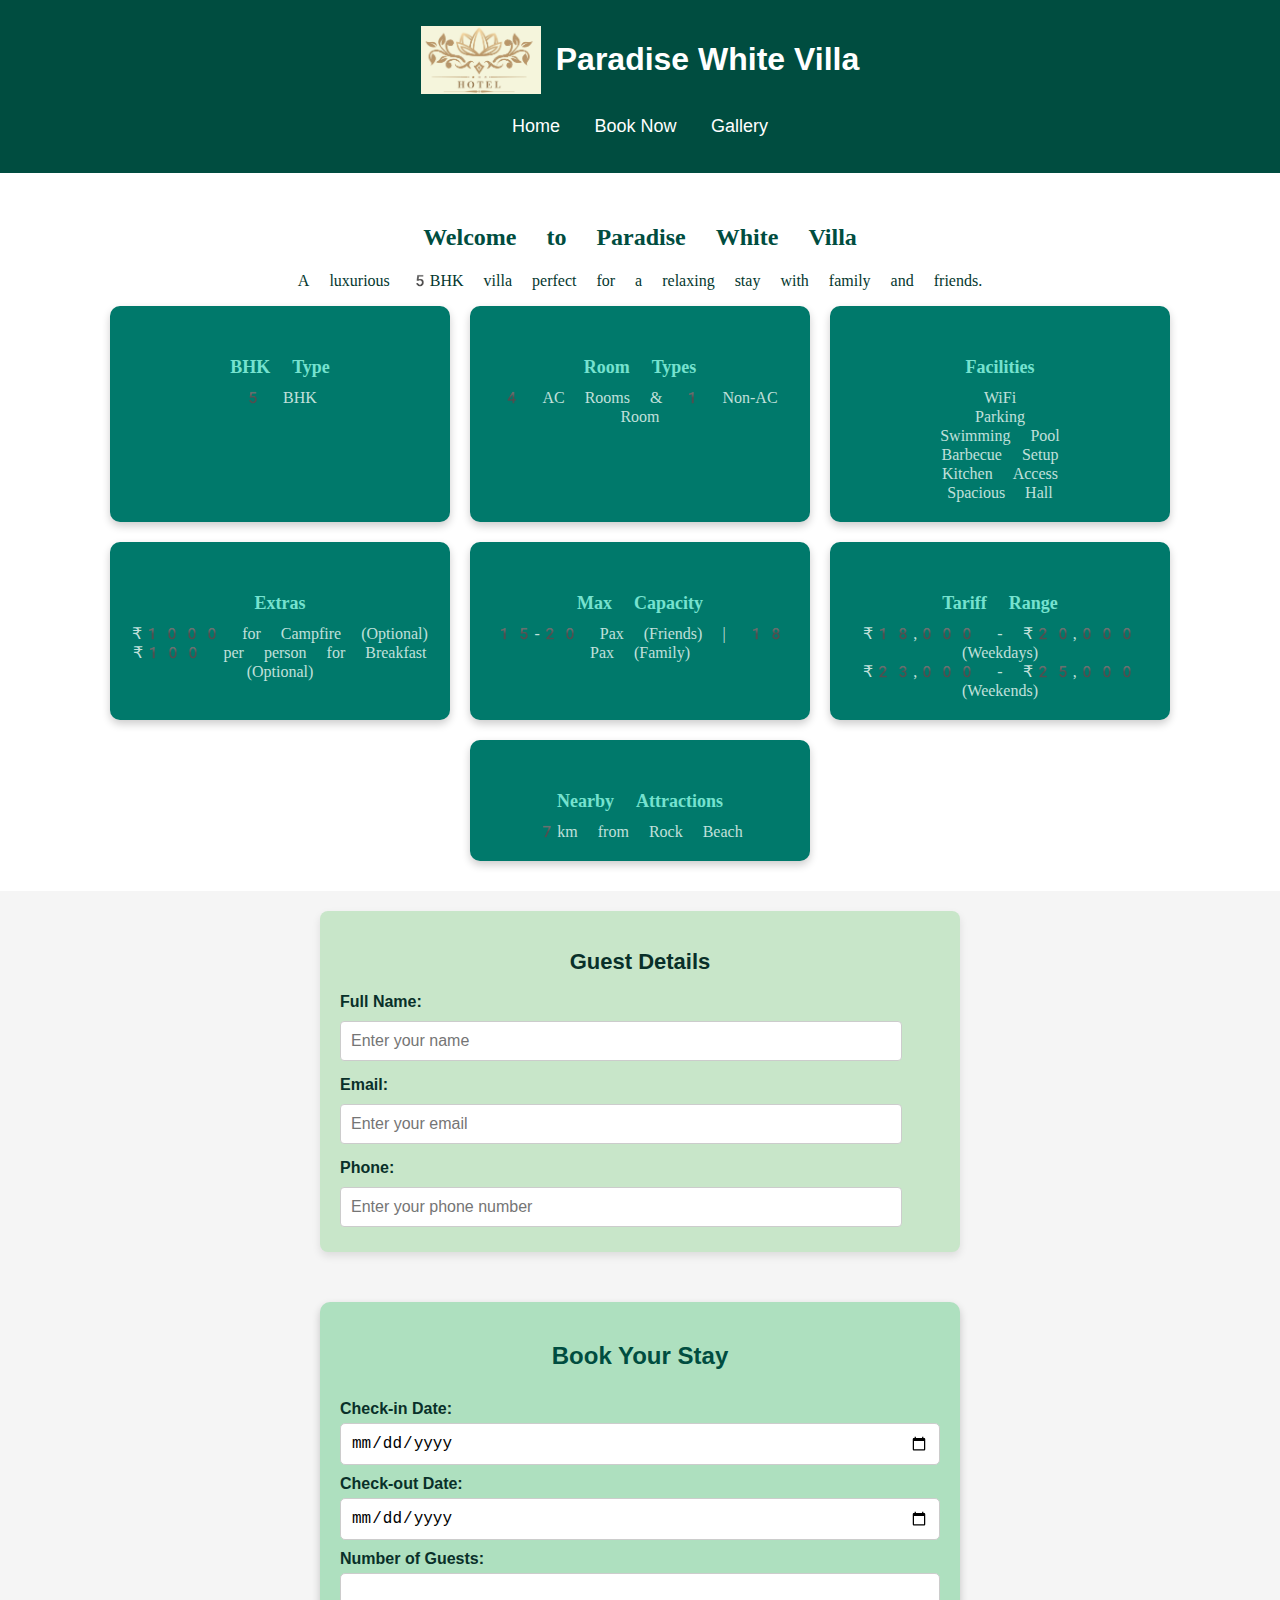
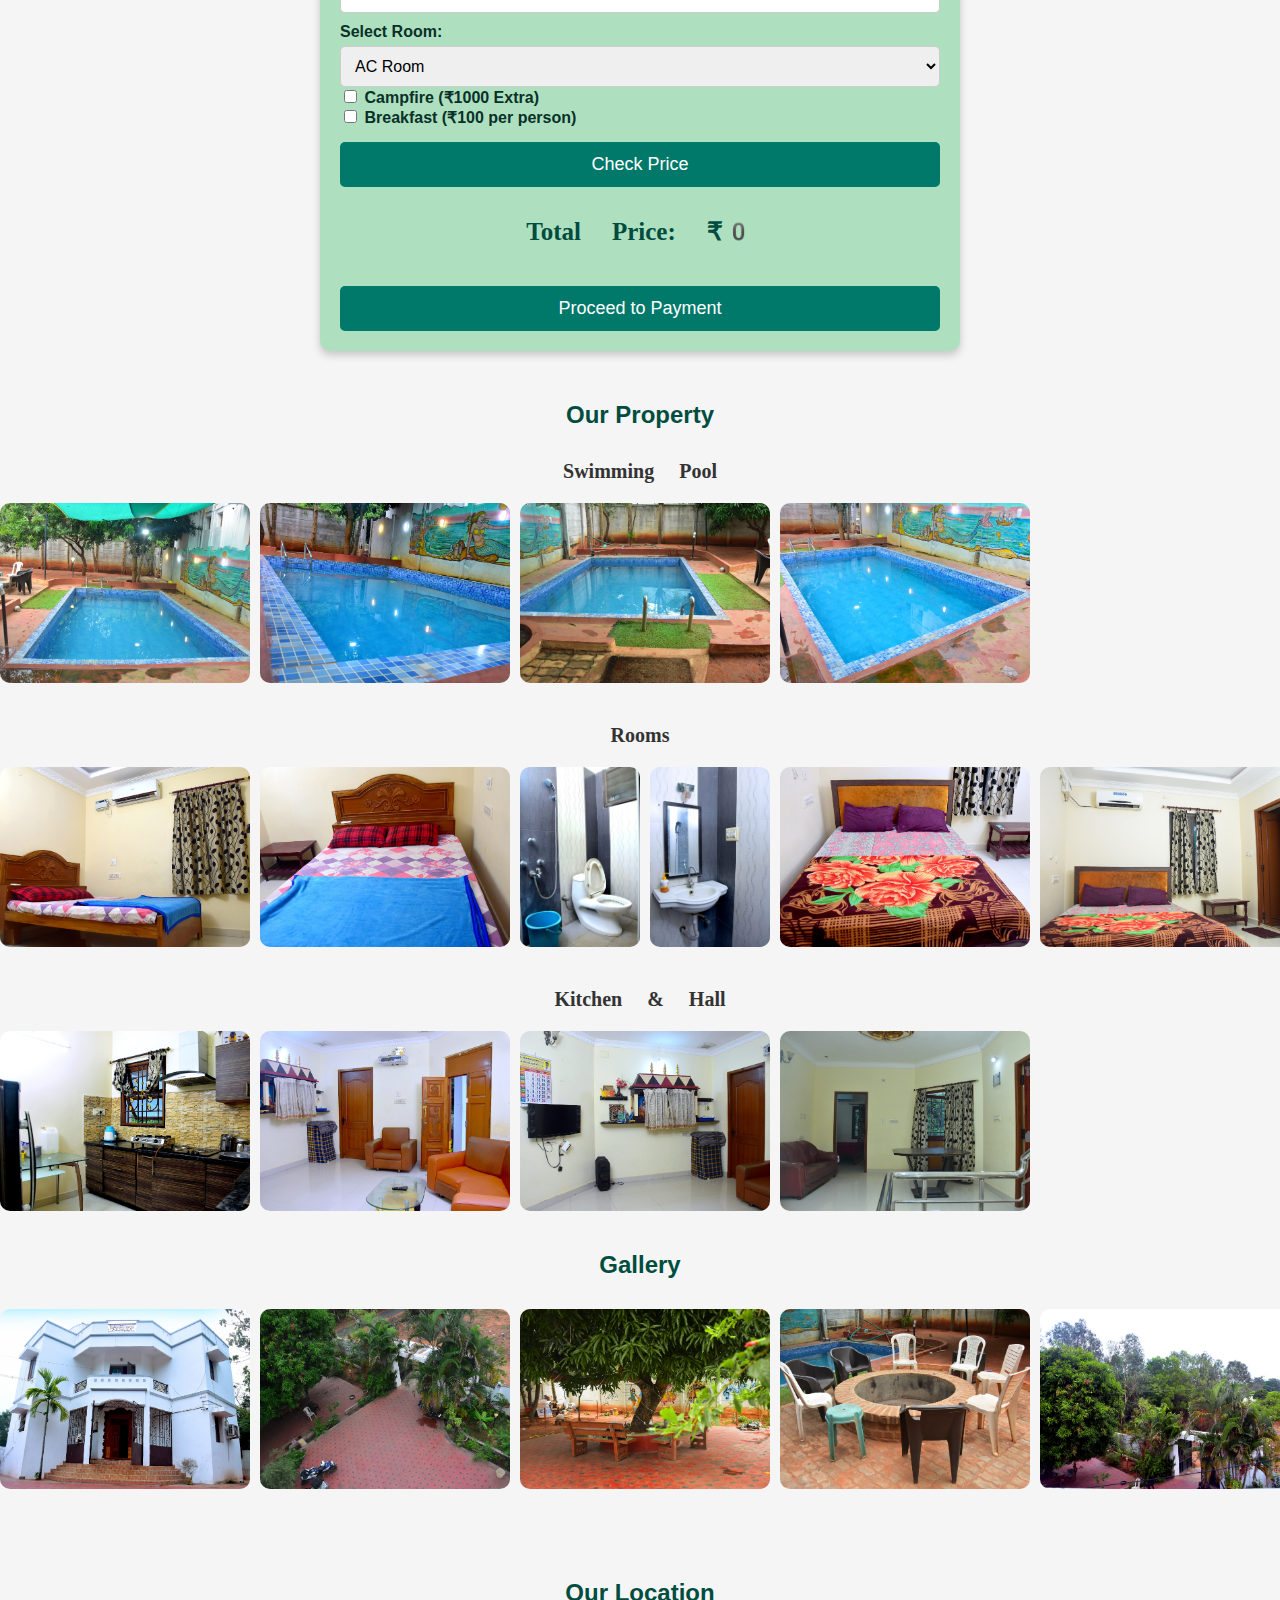
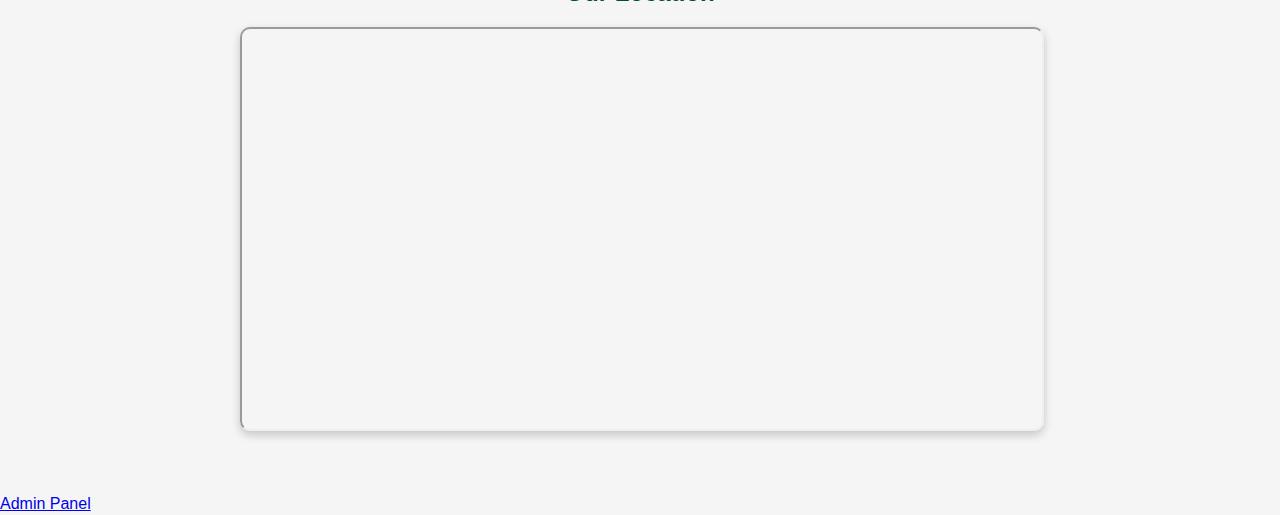
<file: index.html>
<!DOCTYPE html>
<html lang="en">
    <head>
        <meta charset="UTF-8">
        <meta name="viewport" content="width=device-width, initial-scale=1.0">
        <meta name="title" content="Luxury Beachfront Villa - Paradise White Villa">
        <meta name="description" content="Stay at Paradise White Villa – a luxurious beachside retreat in Tamil Nadu with top-class amenities and a breathtaking ocean view. Book now!">
        <meta name="keywords" content="luxury villa, beachfront stay, Tamil Nadu vacation, best resorts, paradise villa booking">
        <meta name="author" content="Paradise White Villa">
        <meta name="robots" content="index, follow">
        
        <!-- Open Graph Meta Tags for Social Media -->
        <meta property="og:title" content="Luxury Beachfront Villa - Paradise White Villa">
        <meta property="og:description" content="Stay at Paradise White Villa – a luxurious beachside retreat in Tamil Nadu. Book now!">
        <meta property="og:image" content="https://paradisewhitevilla.netlify.app/images/3.jpg">
        <meta property="og:image:width" content="1200">
        <meta property="og:image:height" content="630">
        <meta property="og:url" content="https://paradisewhitevilla.netlify.app/">
        <meta property="og:type" content="website">
    
        <!-- Twitter Card for Better Preview on Twitter -->
        <meta name="twitter:card" content="summary_large_image">
        <meta name="twitter:title" content="Luxury Beachfront Villa - Paradise White Villa">
        <meta name="twitter:description" content="Stay at Paradise White Villa – a luxurious beachside retreat in Tamil Nadu with top-class amenities.">
        <meta name="twitter:image" content="https://paradisewhitevilla.netlify.app/images/icon2.png">
    
        <title>Luxury Beachfront Villa | Paradise White Villa</title>
        <link rel="canonical" href="https://paradisewhitevilla.netlify.app/">
        
        <!-- Favicon -->
        <link rel="icon" type="image/png" href="images/icon1.png">
        
        <!-- Styles and Scripts -->
        <link rel="stylesheet" href="css/style.css">
        <script src="https://checkout.razorpay.com/v1/checkout.js"></script>
    </head>
    
<body>

    <!-- Header Section -->
    <header>
        
        <div class="header-container">
            <img src="images/logo.png" alt="Paradise White Villa Logo" class="logo">
            <h1>Paradise White Villa</h1>
        </div>
        <nav>
            <ul>
                <li><a href="#">Home</a></li>
                <li><a href="#booking">Book Now</a></li>
                <li><a href="#gallery">Gallery</a></li>
            </ul>
        </nav>
    </header>

    <!-- Property Details Section -->
    <section id="property-details">
        <h2>Welcome to Paradise White Villa</h2>
        <p>A luxurious 5BHK villa perfect for a relaxing stay with family and friends.</p>

        <div class="details-container">
            <div class="details-box">
                <h3>BHK Type</h3>
                <p>5 BHK</p>
            </div>
            <div class="details-box">
                <h3>Room Types</h3>
                <p>4 AC Rooms & 1 Non-AC Room</p>
            </div>
            <div class="details-box">
                <h3>Facilities</h3>
                <ul>
                    <li>WiFi</li>
                    <li>Parking</li>
                    <li>Swimming Pool</li>
                    <li>Barbecue Setup</li>
                    <li>Kitchen Access</li>
                    <li>Spacious Hall</li>
                </ul>
            </div>
            <div class="details-box">
                <h3>Extras</h3>
                <p>₹1000 for Campfire (Optional)</p>
                <p>₹100 per person for Breakfast (Optional)</p>
            </div>
            <div class="details-box">
                <h3>Max Capacity</h3>
                <p>15-20 Pax (Friends) | 18 Pax (Family)</p>
            </div>
            <div class="details-box">
                <h3>Tariff Range</h3>
                <p>₹18,000 - ₹20,000 (Weekdays)</p>
                <p>₹23,000 - ₹25,000 (Weekends)</p>
            </div>
            <div class="details-box">
                <h3>Nearby Attractions</h3>
                <p>7km from Rock Beach</p>
            </div>
        </div>
    </section>

    

    <!-- Guest Details Section (Moved before Booking) -->
    <section id="guest-details">
        <h2>Guest Details</h2>
        <div class="guest-info">
            <label for="guest-name">Full Name:</label>
            <input type="text" id="guest-name" placeholder="Enter your name">

            <label for="guest-email">Email:</label>
            <input type="email" id="guest-email" placeholder="Enter your email">

            <label for="guest-phone">Phone:</label>
            <input type="tel" id="guest-phone" placeholder="Enter your phone number">
        </div>
    </section>

    <!-- Booking Section -->
    <section id="booking">
        <h2>Book Your Stay</h2>
        <form id="booking-form">
            <label for="checkin">Check-in Date:</label>
            <input type="date" id="checkin" name="checkin" required>

            <label for="checkout">Check-out Date:</label>
            <input type="date" id="checkout" name="checkout" required>

            <label for="guests">Number of Guests:</label>
            <input type="number" id="guests" name="guests" min="1" max="20" required>

            <label for="room-type">Select Room:</label>
            <select id="room-type" name="room-type">
                <option value="ac">AC Room</option>
                <option value="non-ac">Non-AC Room</option>
            </select>

            <div>
                <input type="checkbox" id="campfire" name="campfire" value="1000">
                <label for="campfire">Campfire (₹1000 Extra)</label>
            </div>

            <div>
                <input type="checkbox" id="breakfast" name="breakfast" value="100">
                <label for="breakfast">Breakfast (₹100 per person)</label>
            </div>

            
            <button type="button" onclick="calculatePrice()">Check Price</button>
            <h3>Total Price: ₹<span id="total-price">0</span></h3>
            <button type="button" onclick="initiatePayment()">Proceed to Payment</button>
        </form>
    </section>

    <div id="closedDatesNotice" class="closed-dates-box">
        <h3>⚠️ Unavailable Dates:</h3>
        <ul id="closedDatesList"></ul>
    </div>
    

    <!-- Image Sections -->
    <section id="image-sections">
        <h2>Our Property</h2>

        <!-- Swimming Pool -->
        <div class="image-section">
            <h3>Swimming Pool</h3>
            <div class="image-carousel">
                <img src="images/5.jpg" alt="Swimming Pool">
                <img src="images/9.jpg" alt="Swimming Pool">
                <img src="images/7.jpg" alt="Swimming Pool">
                <img src="images/6.jpg" alt="Swimming Pool">
            </div>
        </div>

        <!-- Rooms -->
        <div class="image-section">
            <h3>Rooms</h3>
            <div class="image-carousel">
                <img src="images/10.jpg" alt="AC Room">
                <img src="images/11.jpg" alt="AC Room">
                <img src="images/12.jpg" alt="AC Room">
                <img src="images/13.jpg" alt="AC Room">
                <img src="images/17.jpg" alt="AC Room">
                <img src="images/18.jpg" alt="AC Room">
                <img src="images/24.jpg" alt="AC Room">
                <img src="images/25.jpg" alt="AC Room">
                <img src="images/26.jpg" alt="AC Room">
                <img src="images/22.jpg" alt="Non-AC Room">
                <img src="images/27.jpg" alt="Non-AC Room">
            </div>
        </div>

        <!-- Kitchen and Hall -->
        <div class="image-section">
            <h3>Kitchen & Hall</h3>
            <div class="image-carousel">
                <img src="images/16.jpg" alt="Kitchen">
                <img src="images/14.jpg" alt="Hall">
                <img src="images/15.jpg" alt="Hall">
                <img src="images/19.jpg" alt="Hall">
            </div>
        </div>
    </section>

    <!-- Gallery Section -->
    <section id="gallery">
        <h2>Gallery</h2>
        <div class="image-carousel">
            <img src="images/3.jpg" alt="Gallery Image 1">
            <img src="images/1.jpg" alt="Gallery Image 2">
            <img src="images/2.jpg" alt="Gallery Image 3">
            <img src="images/4.jpg" alt="Gallery Image 4">
            <img src="images/20.jpg" alt="Gallery Image 5">
            <img src="images/28.jpg" alt="Gallery Image 6">
            <img src="images/29.jpg" alt="Gallery Image 7">
            <img src="images/30.jpg" alt="Gallery Image 8">
        </div>
    </section>

    <!-- Google Maps Section -->
    <section id="location">
        <h2>Our Location</h2>
        <iframe 
            
            src="https://www.google.com/maps/embed?pb=!1m17!1m12!1m3!1d3903.0728351179987!2d79.79152067505994!3d11.969459088261294!2m3!1f0!2f0!3f0!3m2!1i1024!2i768!4f13.1!3m2!1m1!2zMTHCsDU4JzEwLjEiTiA3OcKwNDcnMzguNyJF!5e0!3m2!1sen!2sin!4v1741540672286!5m2!1sen!2sin" 
            allowfullscreen="" 
            loading="lazy" 
            referrerpolicy="no-referrer-when-downgrade" 
            
            >
        </iframe>
    </section>
    

    <script src="js/script.js"></script>
    <a href="admin.html">Admin Panel</a>
    <script src="js/admin.js"></script>
    <script src="js/home.js"></script>

</body>
</html>
</file>
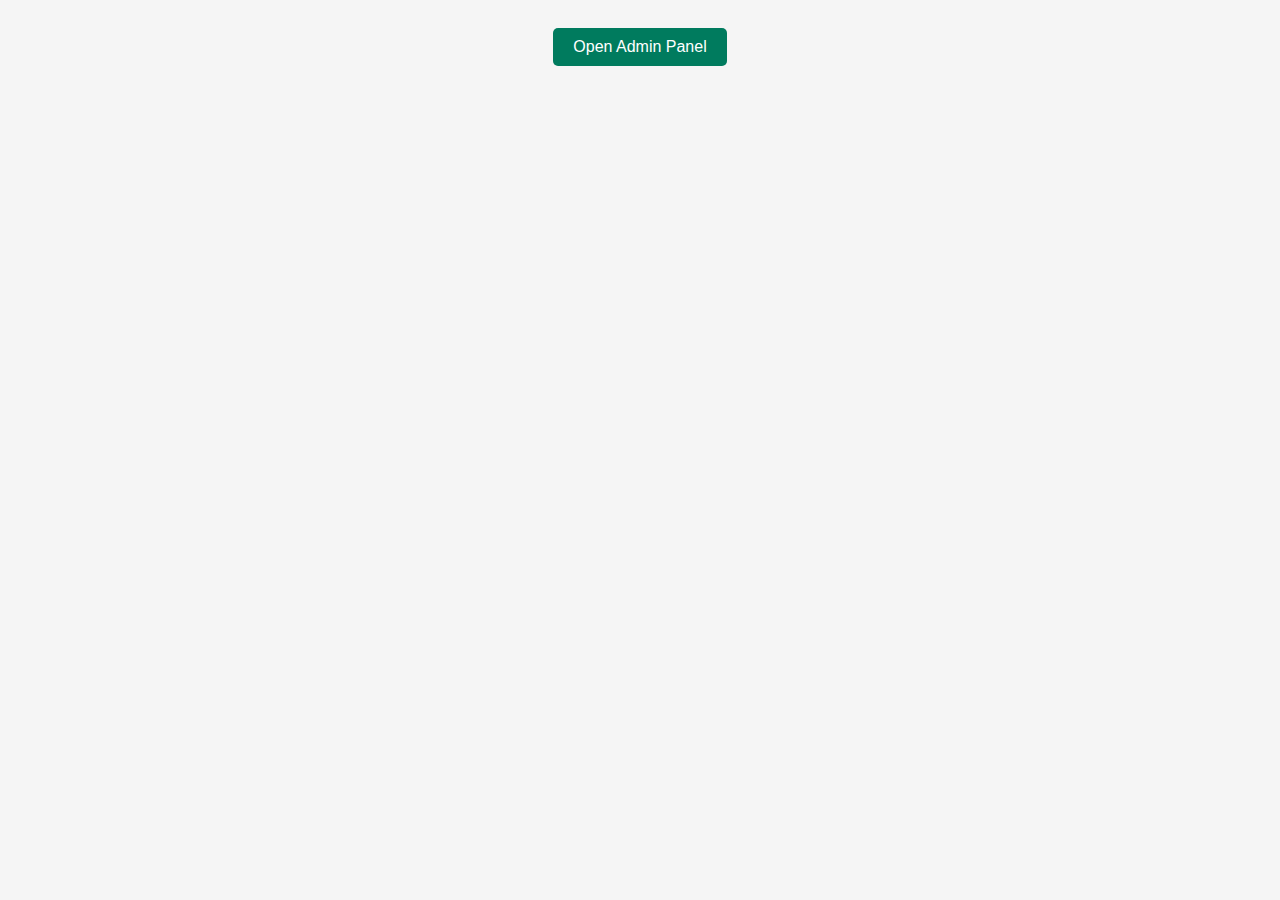
<file: admin.html>
<!DOCTYPE html>
<html lang="en">
<head>
    <meta charset="UTF-8">
    <meta name="viewport" content="width=device-width, initial-scale=1.0">
    <title>Admin Panel - Manage Closed Dates</title>
    <link rel="stylesheet" href="css/admin.css"> 
</head>
<body>

    <button id="admin-btn">Open Admin Panel</button>

    <div id="admin-panel" style="display: none;">
        <h2>Admin Panel - Manage Closed Dates</h2>

        <!-- Date Picker Input -->
        <input type="date" id="closed-date-picker">
        <button onclick="addClosedDate()">Add Date</button>

        <h3>Closed Dates:</h3>
        <ul id="closedDatesList"></ul>
    </div>

    <script src="js/admin.js"></script> 
</body>
</html>
</file>
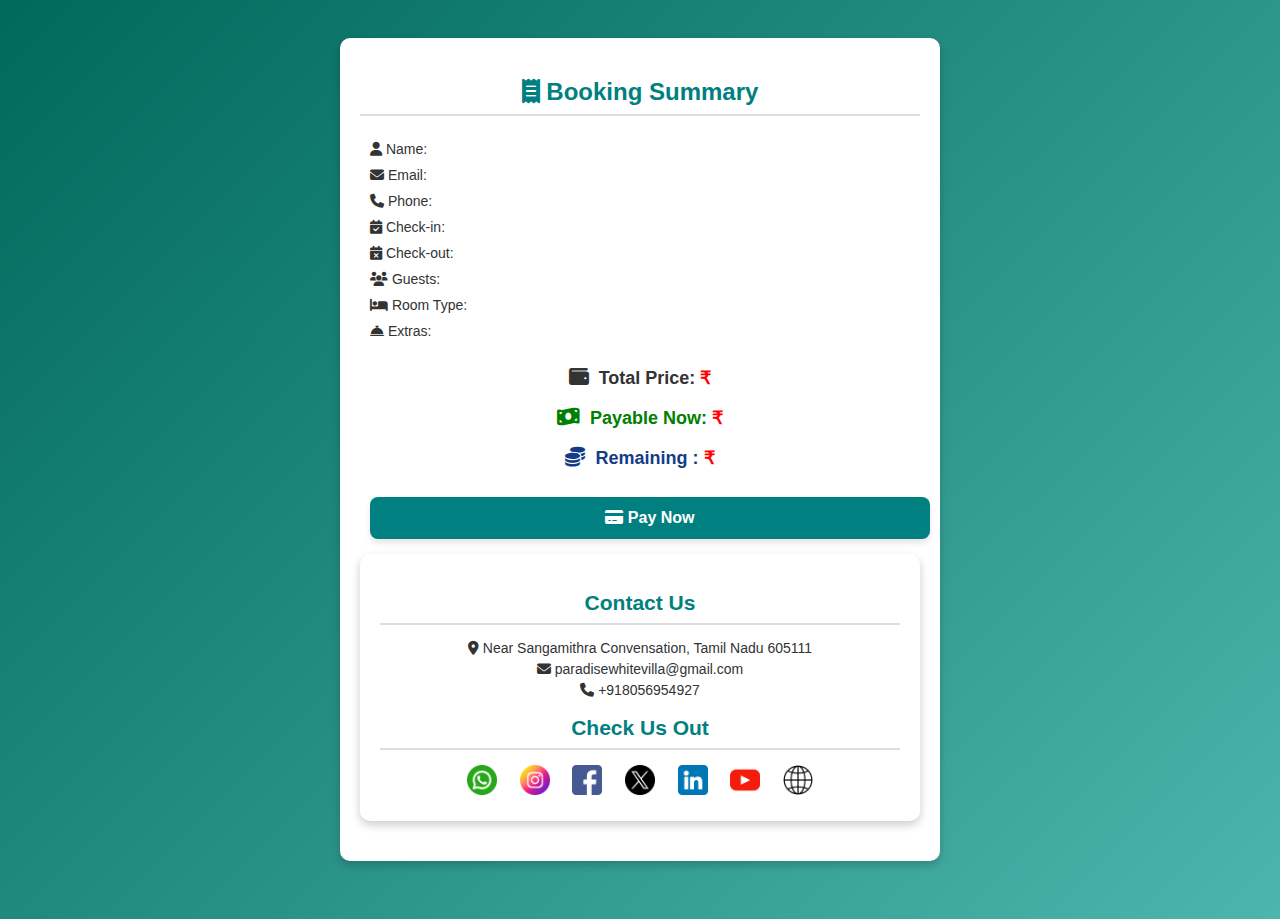
<file: booking-details.html>
<!DOCTYPE html>
<html lang="en">
<head>
    <meta charset="UTF-8">
    <meta name="viewport" content="width=device-width, initial-scale=1.0">
    <title>Booking Details</title>
    <link rel="icon" type="image/png" href="images/icon2.png">
    <script src="https://checkout.razorpay.com/v1/checkout.js"></script>
    <link rel="stylesheet" href="css/booking-details.css">
    <link rel="stylesheet" href="https://cdnjs.cloudflare.com/ajax/libs/font-awesome/6.4.2/css/all.min.css">
</head>
<body>

    <div class="container">
        <!-- Booking Summary -->
        <div class="card booking-summary">
            <h2><i class="fas fa-receipt"></i> Booking Summary</h2>
            <div class="info-group">
                <div><i class="fas fa-user"></i> Name:</div> <div id="guest-name"></div>
                <div><i class="fas fa-envelope"></i> Email:</div> <div id="guest-email"></div>
                <div><i class="fas fa-phone"></i> Phone:</div> <div id="guest-phone"></div>
                <div><i class="fas fa-calendar-check"></i> Check-in:</div> <div id="checkin-date"></div>
                <div><i class="fas fa-calendar-times"></i> Check-out:</div> <div id="checkout-date"></div>
                <div><i class="fas fa-users"></i> Guests:</div> <div id="guests"></div>
                <div><i class="fas fa-bed"></i> Room Type:</div> <div id="room-type"></div>
                <div><i class="fas fa-concierge-bell"></i> Extras:</div> <div id="extras"></div>
            </div>

            <div class="total-price" id="payment-section">
                <p id="total-price-container">
                    <strong><i class="fas fa-wallet payment-icons"></i> Total Price:</strong> 
                    <span id="rupee-symbol">₹</span><span id="total-price"></span>
                </p>
            
                <!-- Payable Now Section -->
                <p class="payable-now">
                    <strong><i class="fas fa-money-bill-wave payment-icons"></i> Payable Now:</strong>
                    <span id="rupee-symbol">₹</span><span id="advance-payment"></span>
                </p>
            
                <!-- Remaining Pay at Hotel Section -->
                <p class="pay-at-hotel">
                    <strong><i class="fas fa-coins payment-icons"></i> Remaining :</strong>
                    <span id="rupee-symbol">₹</span><span id="remaining-payment"></span>
                </p>
            </div>
            <p id="booking-closed-message" class="booking-closed" style="display: none;">
                ❌ Booking is closed for the selected dates. Please choose another date.
            </p>
            
            <button class="pay-btn" onclick="payNow()">
                <i class="fas fa-credit-card"></i> Pay Now
            </button>
            

        <!-- Footer -->
        <div class="card footer-contact">
            <h2>Contact Us</h2>
            <p><i class="fas fa-map-marker-alt"></i> Near Sangamithra Convensation, Tamil Nadu 605111</p>
            <p><i class="fas fa-envelope"></i> paradisewhitevilla@gmail.com</p>
            <p><i class="fas fa-phone"></i> +918056954927</p>

            <div class="social-section">
                <h2>Check Us Out</h2>
                <div class="social-icons">
                    <a href="https://wa.me/918110010311" target="_blank">
                        <img src="images/whatsapp.png" alt="WhatsApp" width="30px">
                    </a>
                    <a href="https://www.instagram.com/paradisegroups.official/" target="_blank">
                        <img src="images/instagram.png" alt="Instagram" width="30px">
                    </a>
                    <a href="https://www.facebook.com/profile.php?id=61563457773817#" target="_blank">
                        <img src="images/facebook.png" alt="Facebook" width="30px">
                    </a>
                    <a href="https://twitter.com/@paradisegroups_" target="_blank">
                        <img src="images/twitter.png" alt="Twitter" width="30px">
                    </a>
                    <a href="https://www.linkedin.com/in/aroul-ramasamy-a6a42a32b/" target="_blank">
                        <img src="images/linkedin.png" alt="LinkedIn" width="30px">
                    </a>
                    <a href="https://youtube.com/@paradisegroups.official?si=hfMb1_1oZHKvt5Hr" target="_blank">
                        <img src="images/youtube.png" alt="Youtube" width="30px">
                    </a>
                    <a href="https://paradisewhitevilla.netlify.app/" target="_blank">
                        <img src="images/internet.png" alt="Website" width="30px">
                    </a>
                </div>
            </div>
        </div>
    </div>

    <script defer src="js/booking-details.js"></script>
</body>
</html>
</file>
<file: css/style.css>
/* General Styles */
body {
    font-family: Arial, sans-serif;
    margin: 0;
    padding: 0;
    background-color: #f5f5f5;
    color: #093029;
    overflow-x: hidden;
}


/* Header */
header {
    background-color: #004d40;
    color: white;
    padding: 20px 0;
    text-align: center;
    
}
.header-container {
    display: flex;
    align-items: center;
    justify-content: center;
    gap: 15px;
}

nav ul {
    list-style: none;
    padding: 0;
}

nav ul li {
    display: inline;
    margin: 0 15px;
}

nav ul li a {
    color: white;
    text-decoration: none;
    font-size: 18px;
}

/* Property Details Section */
#property-details {
    text-align: center;
    padding: 30px;
    background-color: white;
    color: #04372e;
    font-family: emoji;
}

.details-container {
    display: flex;
    flex-wrap: wrap;
    justify-content: center;
    gap: 20px;
}

.details-box {
    width: 300px;
    background-color: #00796b;
    color: white;
    padding: 20px;
    border-radius: 10px;
    box-shadow: 0 4px 8px rgba(0, 0, 0, 0.2);
    text-align: center;
}

.details-box h3 {
    margin-bottom: 10px;
    font-size: 18px;
    color: #76e2cf;
}

.details-box p {
    margin: 0;
    font-size: 16px;
    color: #c1e0db;
}

.details-box ul {
    list-style: none;
    padding: 0;
    margin: 0;
    color: #c1e0db;
}

.details-box ul li {
    font-size: 16px;
}

/* Guest Details Section */
#guest-details {
    background: #c8e6c9;
   
    padding: 20px;
    border-radius: 8px;
    box-shadow: 0 4px 8px rgba(0, 0, 0, 0.1);
    width: 80%;
    max-width: 600px;
    margin: 20px auto;
}

#guest-details h2 {
    color: #093029;
    text-align: center;
    font-size: 22px;
    font-weight: bold;
}

.guest-info label {
    display: block;
    font-weight: bold;
    margin-top: 10px;
    color: #093029;
}

.guest-info input {
    width: 90%;
    padding: 10px;
    margin: 5px 0;
    border: 1px solid #ccc;
    border-radius: 4px;
    font-size: 16px;
}
#guest-details form {
    display: flex;
    flex-direction: column;
}

/* Booking Section */
#booking {
    max-width: 600px;
    margin: 50px auto;
    padding: 20px;
    background: #aee0bf;
    border-radius: 10px;
    box-shadow: 0 4px 8px rgba(0, 0, 0, 0.2);
}

h2 {
    text-align: center;
    color: #004d40;
    
}

form {
    display: flex;
    flex-direction: column;
}

label {
    margin: 10px 0 5px;
    font-weight: bold;
}

input, select {
    padding: 10px;
    font-size: 16px;
    border: 1px solid #ccc;
    border-radius: 5px;
}

button {
    margin-top: 15px;
    padding: 12px;
    font-size: 18px;
    background-color: #00796b;
    color: white;
    border: none;
    border-radius: 5px;
    cursor: pointer;
}

button:hover {
    background-color: #004d40;
}



/* Price Display */
h3 {
    text-align: center;
    color: #004d40;
    font-size: 25px;
    margin-top: 30px;
    font-family: emoji;
}

/* Centering Headings */
.image-section {
    text-align: center;
    margin-bottom: 30px;
}

.image-section h3 {
    font-size: 20px;
    font-weight: bold;
    color: #333;
    margin-bottom: 10px;
    text-align: center;
}

/* Closed Dates Notice Box */
.closed-dates-box {
    background-color: #ffe6e6; 
    color: #b30000; 
    padding: 15px;
    border-radius: 8px;
    margin: 20px auto;
    font-weight: bold;
    border: 2px solid #ff4d4d; 
    box-shadow: 0px 4px 10px rgba(0, 0, 0, 0.2);
    max-width: 600px;
    text-align: center;
}

/* Closed Dates List Styling */
.closed-dates-box ul {
    list-style-type: none;
    padding-left: 0;
    margin: 10px 0 0;
}

.closed-dates-box li {
    padding: 5px 0;
    font-size: 16px;
    color: #800000; 
}

/* Mobile Responsive */
@media (max-width: 600px) {
    .closed-dates-box {
        padding: 10px;
        font-size: 14px;
        width: 90%;
    }
}


/* Image Container */
.image-grid {
    display: flex;
    flex-wrap: wrap;
    justify-content: center;
    gap: 10px;
}

/* Uniform Image Size */
.image-grid img, .image-carousel img {
    width: 250px; 
    height: 180px; 
    object-fit: cover;
    border-radius: 10px;
}

/* Horizontal Scroll for Carousel */
.image-carousel {
    display: flex;
    overflow-x: auto;
    gap: 10px;
    padding: 10px 0;
}


.logo {
    width: 120px; 
    height: auto;
    
}

#location {
    width: 90%; 
    max-width: 800px; 
    height: auto; 
    margin: 40px auto; 
    text-align: center;
    padding: 20px; 
}
#location iframe {
    width: 100%; 
    height: 400px; 
    border-radius: 10px; 
    box-shadow: 0px 4px 10px rgba(0, 0, 0, 0.2); 
}

/* Media Query for Mobile */
@media (max-width: 600px) {
    #location iframe {
        height: 250px; 
    }
}

html, body {
    overflow-x: hidden;
}

* {
    max-width: 100vw;
}
</file>
<file: css/admin.css>
/* General Styling */
body {
    font-family: Arial, sans-serif;
    background-color: #f5f5f5;
    text-align: center;
    padding: 20px;
}

/* Admin Panel Button */
#admin-btn {
    background-color: #007b5e;
    color: white;
    padding: 10px 20px;
    font-size: 16px;
    border: none;
    border-radius: 5px;
    cursor: pointer;
    transition: 0.3s;
}

#admin-btn:hover {
    background-color: #005a43;
}

/* Admin Panel Container */
#admin-panel {
    background: #a3d8b5;
    padding: 20px;
    border-radius: 10px;
    box-shadow: 0px 4px 8px rgba(0, 0, 0, 0.2);
    width: 50%;
    margin: 20px auto;
    display: none; 
    color: #08523f;
}

/* Date Picker and Add Button */
#closed-date-picker {
    padding: 8px;
    font-size: 14px;
    border: 1px solid #ccc;
    border-radius: 5px;
}

button {
    background-color: #007bff;
    color: white;
    padding: 8px 12px;
    border: none;
    border-radius: 5px;
    cursor: pointer;
    transition: 0.3s;
}

button:hover {
    background-color: #0056b3;
}

/* Closed Dates List */
#closedDatesList {
    list-style-type: none;
    padding: 0;
}

#closedDatesList li {
    background: #e3f2fd;
    padding: 10px;
    margin: 5px;
    border-radius: 5px;
    display: flex;
    justify-content: space-between;
    align-items: center;
}

/* Delete Button */
#closedDatesList button {
    background-color: #dc3545;
    font-size: 12px;
    padding: 5px 8px;
}

#closedDatesList button:hover {
    background-color: #b02a37;
}
</file>
<file: css/booking-details.css>
/* Global Styles */

body {
    font-family: 'Arial', sans-serif;
    background: linear-gradient(135deg, #00695C, #4DB6AC);
    color: #333;
    display: flex;
    justify-content: center;
    padding: 30px;
}

/* Main Container */
.container {
    width: 100%;
    max-width: 600px;
}

/* Card Style */
.card {
    background: white;
    padding: 20px;
    border-radius: 10px;
    margin-bottom: 20px;
    box-shadow: 0px 4px 10px rgba(0, 0, 0, 0.2);
}

/* Headings */
h2 {
    color: #008080;
    text-align: center;
    border-bottom: 2px solid #ddd;
    padding-bottom: 8px;
    margin-bottom: 15px;
}

/* Information Grid */
.info-group {
    display: grid;
    grid-template-columns: auto auto;
    gap: 10px;
    padding: 10px;
}

.info-group div {
    font-size: 14px;
}

/* Total Price */
.total-price {
    text-align: center;
    font-size: 18px;
    font-weight: bold;
    margin-bottom: 10px;
}

/* Make rupee symbol red */
#rupee-symbol {
    color: red;
}

.payable-now {
    font-size: 18px;
    font-weight: bold;
    color: #008000; 
    text-align: center;
}

.pay-at-hotel {
    font-size: 18px;
    font-weight: bold;
    color: #133c88; 
    text-align: center;
}

.payment-icons {
    margin-right: 5px;
    font-size: 20px;
}

/* Payment Button */
.pay-btn {
    margin: 10px;
    margin-bottom: 15px;
    background: #008080;
    color: white;
    border: none;
    padding: 12px;
    width: 100%;
    border-radius: 8px;
    cursor: pointer;
    font-size: 16px;
    font-weight: bold;
    box-shadow: 0px 4px 6px rgba(0, 0, 0, 0.1);
    transition: background 0.3s ease, box-shadow 0.3s ease;
}

.pay-btn:hover {
    background: #005f5f;
    box-shadow: 0px 5px 12px rgba(0, 0, 0, 0.2);
}


.booking-closed {
    text-align: center;
    font-size: 18px;
    font-weight: bold;
    color: red;
    padding: 10px;
    background: #ffebee;
    border: 1px solid red;
    border-radius: 5px;
    margin: 10px 0;
}


/* Footer */
.footer-contact {
    text-align: center;
    font-size: 14px;
}

.footer-contact p {
    margin: 5px 0;
}

/* Social Icons */
.social-icons {
    text-align: center;
    margin-top: 10px;
}

.social-icons a {
    font-size: 24px;
    margin: 0 8px;
    color: #008080;
    text-decoration: none;
}

.social-icons a:hover {
    color: #005f5f;
}
</file>
